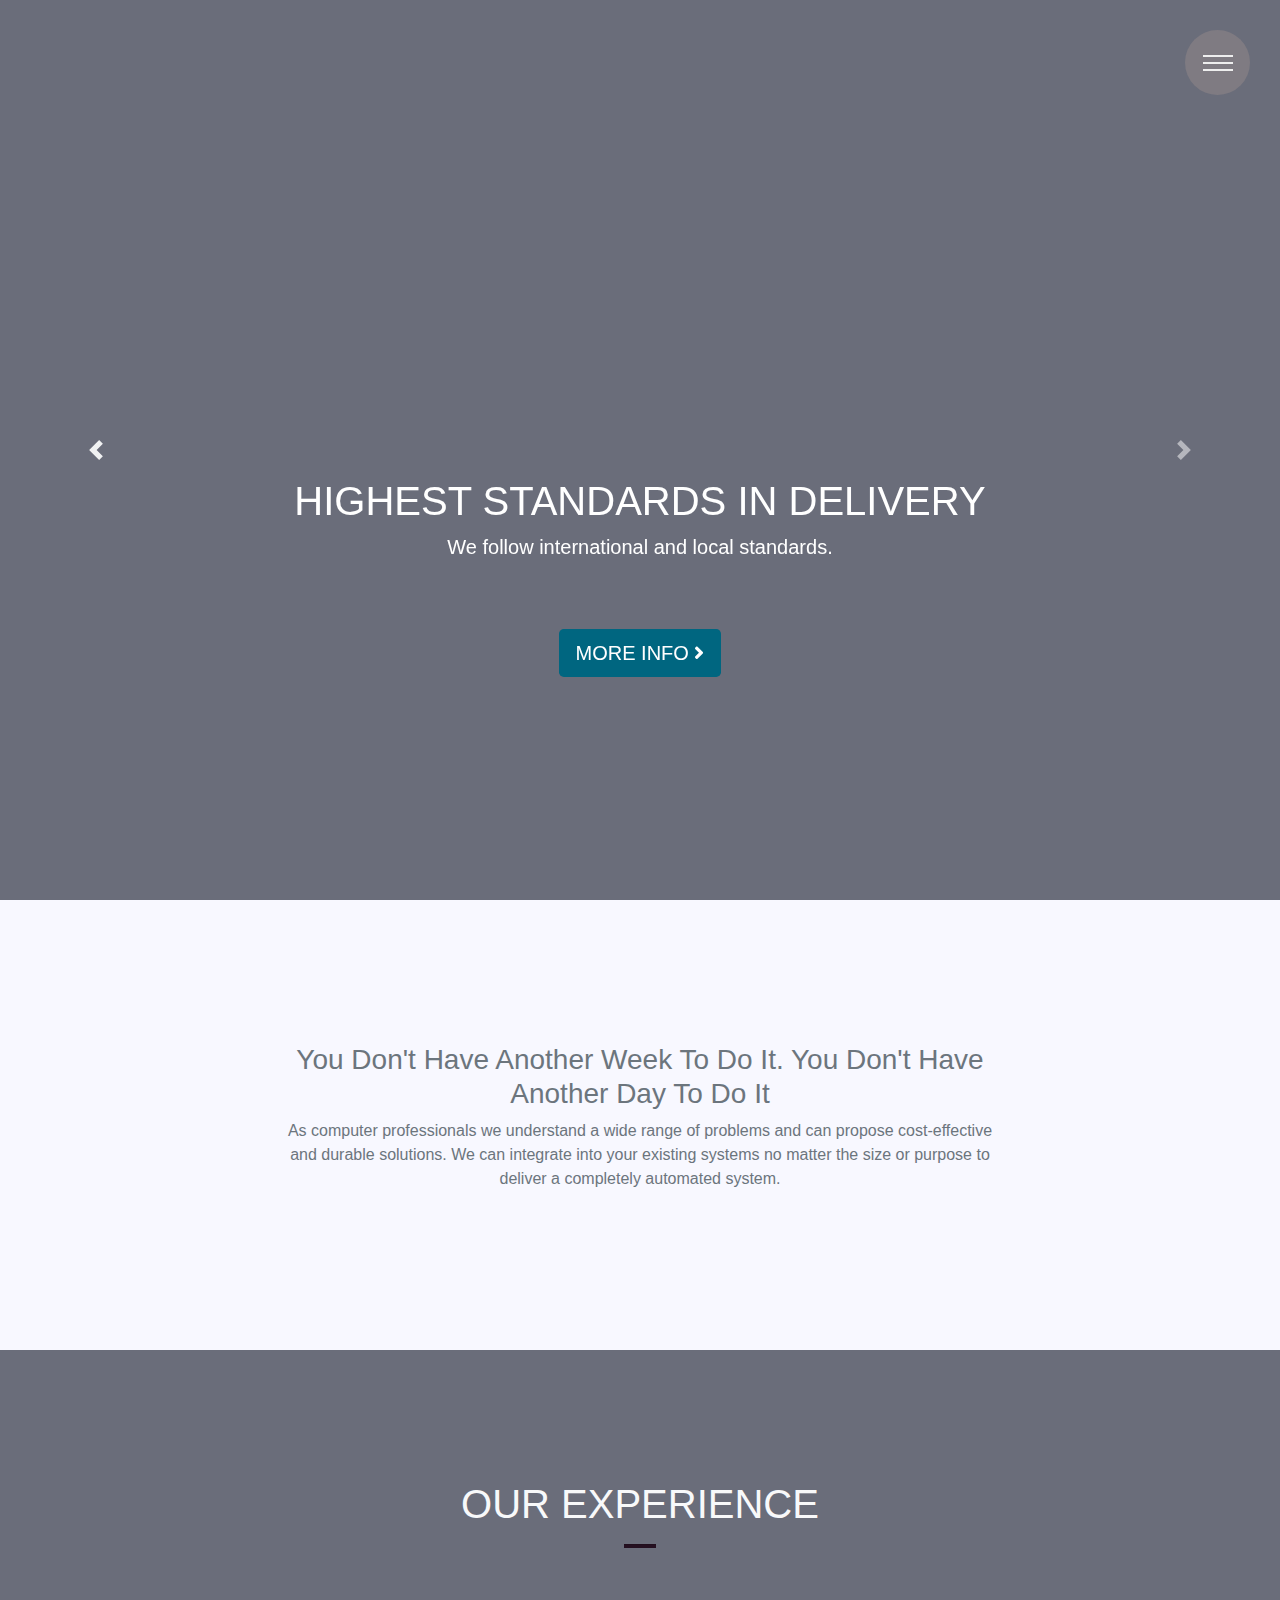
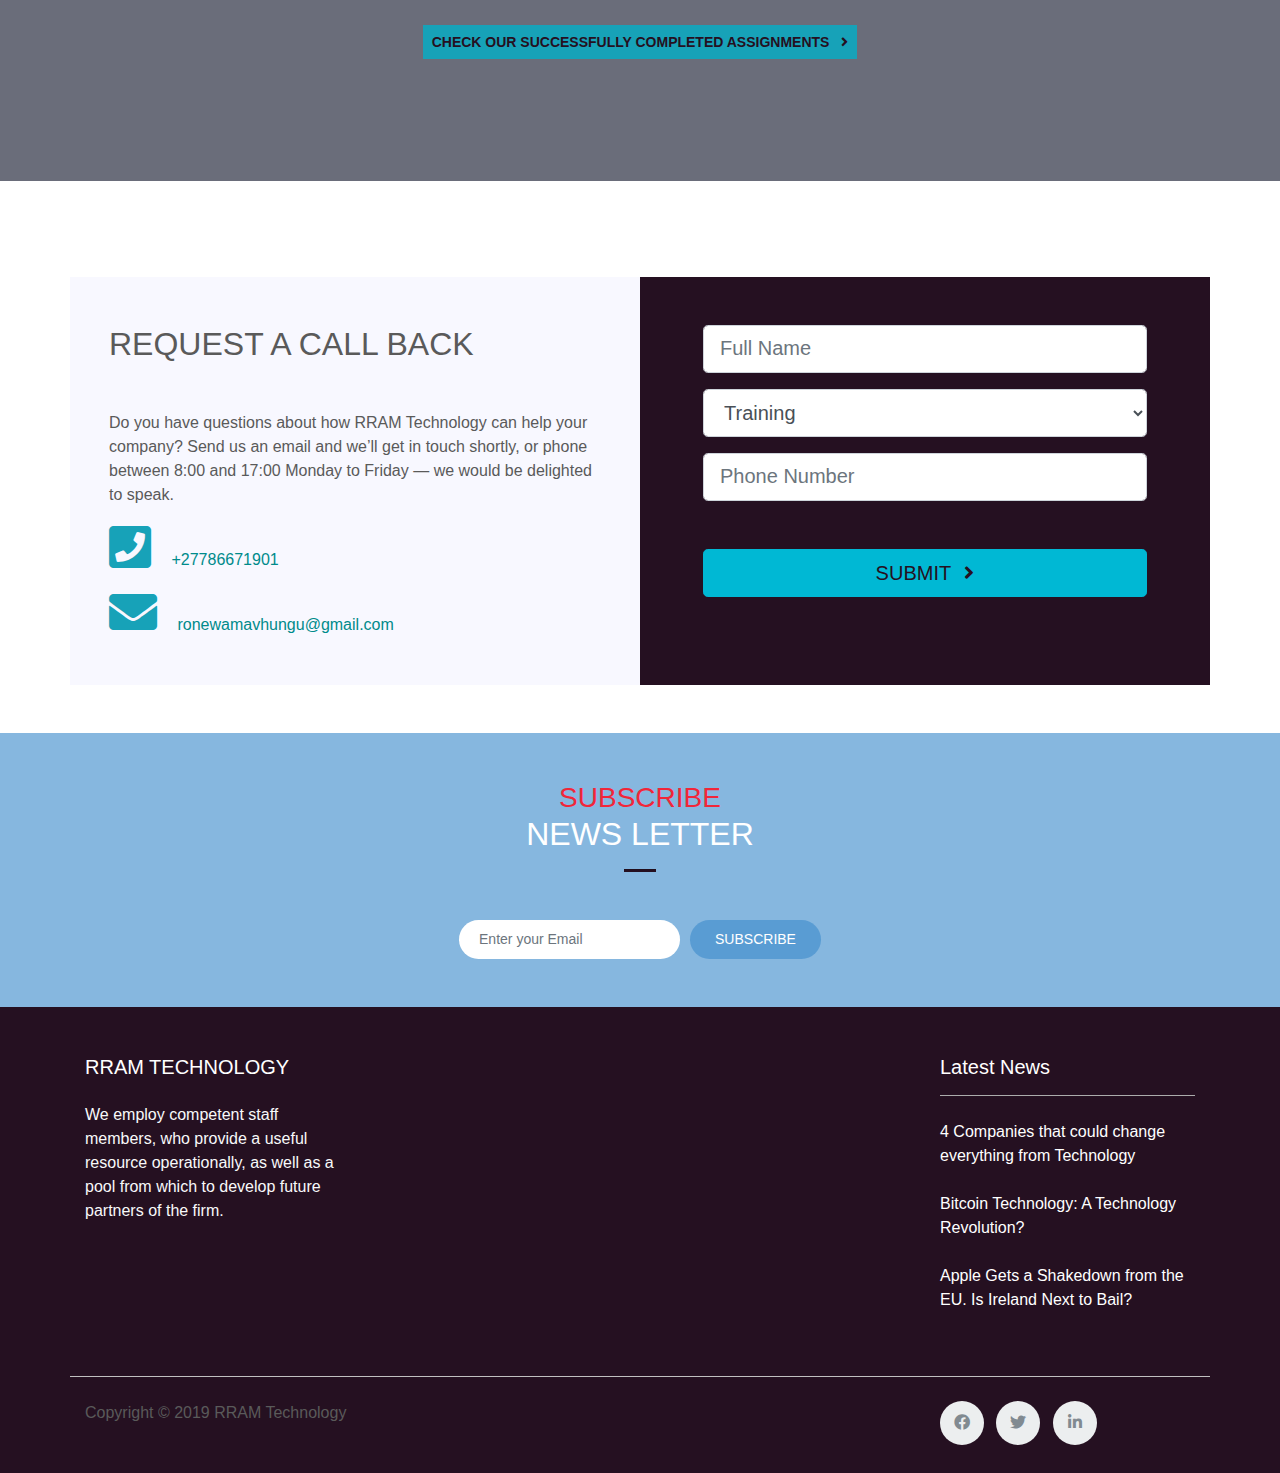
<file: index.html>
<!doctype html>
<html lang="en">

<head>
    <link rel="icon" href="img/feather-pen_icon-icons.com_52939.png">
    <title>RRAM Technology</title>
    <!-- Required meta tags -->
    <meta charset="utf-8">
    <meta name="viewport" content="width=device-width, initial-scale=1, shrink-to-fit=no">

    <!-- Bootstrap CSS -->
    <link rel="stylesheet" href="https://stackpath.bootstrapcdn.com/bootstrap/4.3.1/css/bootstrap.min.css"
        integrity="sha384-ggOyR0iXCbMQv3Xipma34MD+dH/1fQ784/j6cY/iJTQUOhcWr7x9JvoRxT2MZw1T" crossorigin="anonymous">
    <!-- Font Awesome -->
    <link rel="stylesheet" href="https://use.fontawesome.com/releases/v5.10.2/css/all.css">
    <link href="https://fonts.googleapis.com/css?family=Great+Vibes&display=swap" rel="stylesheet">

    <!-- Animate CSS -->
    <link rel="stylesheet" href="https://cdnjs.cloudflare.com/ajax/libs/animate.css/3.7.2/animate.min.css">
    <!--- SASS CSS --->
    <link rel="stylesheet" href="">
    <!--- query CSS --->
    <link rel="stylesheet" href="css/query.css">

    <link rel="stylesheet" href="css/style.css">
    <link rel="stylesheet" href="css/news.letter.css">
    <!-- lightbox CSS-->
    <link rel="stylesheet" href="css/lightbox.css">
    <link rel="stylesheet" href="css/carousel.css">
    <link rel="stylesheet" href="css/footer.css">
</head>

<body>
    <nav class="navigation">
        <button class="navbar-toggler hamburger-menu" type="button" data-toggle="collapse" data-target="#myNavbar">
            <div class="line1"></div>
            <div class="line2"></div>
            <div class="line3"></div>
        </button>
        <div class="bg-cover"></div>
        <div class="collapse nav-content" id="myNavbar">
            <div class="container-fluid">
                <div class="row">
                    <div class="col-10 mx-auto">
                        <a href="index.html" class="navbar-brand mt-4 d-lg-none d-block">
                            <img src="img/feather-pen_icon-icons.com_52939.png" width="60">
                        </a>
                        <ul class="navbar-nav text-capitalize flex-lg-row flex-column nav-justified">
                            <li class="nav-item active">
                                <a class="nav-link m-lg-3 m-1 link-item" href="index.html">Home <span
                                        class="sr-only">(current)</span></a>
                            </li>
                            <li class="nav-item">
                                <a class="nav-link m-lg-3 m-1 link-item" href="#">Team</a>
                            </li>
                            <li class="nav-item">
                                <a class="nav-link m-lg-3 m-1 link-item" href="files/gallery.html">Gallery</a>
                            </li>
                            <li class="nav-item">
                                <a class="nav-link m-lg-3 m-1 link-item" href="files/contact.html">Contact</a>
                            </li>
                        </ul>
                    </div>
                </div>
            </div>
            <div class="container-fluid">
                <div class="row mt-4 mb-5">
                    <div class="col text-center" id="webname">
                        <h1 class="display-3 text-white">Welcome to</h1>
                        <h3 class="text-capitalize text-light">RRAM Technology</h3>
                    </div>
                </div>
                <div class="row d-lg-block d-none">
                    <div class="col text-center">
                        <img src="img/feather-pen_icon-icons.com_52939.png" width="350">
                    </div>
                </div>
            </div>
        </div>
    </nav>
    <!-- end of nav -->
    <div id="myCarousel" class="carousel slide" data-ride="carousel">
        <div class="carousel-inner">
            <div class="carousel-item active" id="first_slide">
                <!--img class="d-block w-100 img-responsive"
                    src="https://spyre-theme.bitbucket.io/v1.2.0/assets/img/img-39.jpg" alt="Second slide"-->
                <div class="carousel-caption text-center">
                    <h1 class="animated fadeInDown delay-2s">HIGHEST STANDARDS IN DELIVERY</h1>
                    <p class="animated bounceInRight delay-2s">We follow international and local standards.</p>
                    <p class="animated fadeInUp delay-2s">
                        <a href="#order" class="btn btn-lg text-white" role="button" style="background: #006680;">MORE INFO <i
                                class="fas fa-angle-right fa-1x"></i></a>
                    </p>
                </div>
            </div>
            <div class="carousel-item" id="second_slide">
                <!--img class="d-block w-100 img-responsive"
                    src="https://spyre-theme.bitbucket.io/v1.2.0/assets/img/img-40.jpg" alt="Second slide"-->
                <div class="carousel-caption text-center">
                    <h1 class="animated fadeInUp delay-2s">LEADING PROVIDER IN SOFTWARE SOLUTIONS</h1>
                    <p class="animated bounceInLeft delay-2s">Each problem is unique and we treat it as such.</p>
                    <p class="animated fadeInDown delay-2s">
                        <a href="#order" class="btn btn-lg text-white" role="button" style="background: #006680;">MORE INFO <i
                                class="fas fa-angle-right fa-1x"></i></a>
                    </p>
                </div>
            </div>
            <div class="carousel-item" id="third_slide">
                <!--img class="d-block w-100 img-responsive"
                    src="https://spyre-theme.bitbucket.io/v1.2.0/assets/img/img-38.jpg" alt="Third slide"-->
                <div class="carousel-caption text-center">
                    <h1 class="animated fadeInDown delay-2s">WE ARE A TEAM OF PROFESSIONAL</h1>
                    <p class="animated zoomIn delay-2s">An effective team of qualified and passionate computer artisans.
                    </p>
                    <p class="animated fadeInUp delay-2s" id="btn">
                        <a href="#order" class="btn btn-lg text-white" role="button" style="background: #006680;">MORE INFO <i
                                class="fas fa-angle-right fa-1x"></i></a>
                    </p>
                </div>
            </div>
        </div>
        <a class="carousel-control-prev" href="#myCarousel" role="button" data-slide="prev">
            <span class="carousel-control-prev-icon" aria-hidden="true"></span>
            <span class="sr-only">Previous</span>
        </a>
        <a class="carousel-control-next" href="#myCarousel" role="button" data-slide="next">
            <span class="carousel-control-next-icon" aria-hidden="true"></span>
            <span class="sr-only">Next</span>
        </a>
    </div>

    <section class="header">
        <div class="container">
            <div class="row justify-content-center align-items-center" style="height: 50vh;">
                <div class="col-lg-8 col-md-12 text-center text-light">
                    <h3 class="text-capitalize text-center text-secondary">you don't have another week to do it.
                        you don't have another day to do it
                    </h3>
                    <p class="text-center text-secondary">As computer professionals we understand a wide range of
                        problems and can
                        propose cost-effective and durable solutions. We can integrate into your existing systems
                        no matter the size or purpose to deliver a completely automated system.
                    </p>
                </div>
            </div>
        </div>
    </section>
    <!-- end of header section--
      <!--section-->
    <section class="exprience">
        <div class="container">
            <div class="row">
                <div class="col-md-12 py-3 mt-5">
                    <h1 class="text-center text-uppercase py-5 text-light" style="color: #251021;">OUR EXPERIENCE
                        <hr class="mt-3"
                            style="width: 32px;height: 4px; margin: auto;box-sizing: border-box;background-color:#251021;">
                    </h1>
                </div>
            </div>
            <div class="row">
                <div class="col-md-12 pb-5 mb-5">
                    <h2 class="text-center">
                        <a href="#" class="me bg-info p-2" style="color: #251021; text-decoration:none;">CHECK OUR
                            SUCCESSFULLY COMPLETED ASSIGNMENTS <i class="fas fa-angle-right ml-2"></i></a>
                    </h2>
                </div>
            </div>
        </div>
    </section>

    <!--Find and contact Us-->
    <section class="oder mt-5" id="order">
        <div class="container">
            <div class="row my-5">
                <div class="col-lg-6 col-md-6 col-sm-6 mt-5" style="background-color:ghostwhite;">
                    <div class="my-5">
                        <h2 class="px-4 text-capitalize">
                            REQUEST A CALL BACK
                        </h2>

                        <p class="px-4 mt-5">
                            Do you have questions about how RRAM Technology can help your company? Send us an email and
                            we’ll get in touch shortly, or phone between 8:00 and 17:00 Monday to Friday — we would be
                            delighted to speak.
                        </p>
                        <p class="px-4">
                            <i class="fas fa-phone-square fa-3x text-info"></i> <span class="ml-3"
                                style="color: darkcyan"> +27786671901 </span>
                        </p>
                        <p class="px-4">
                            <i class="fas fa-envelope fa-3x text-info"></i> <span class="ml-3">
                                <a href="#" style="text-decoration: none;color: darkcyan"> ronewamavhungu@gmail.com
                                </a></span>
                        </p>
                    </div>
                </div>
                <div class="col-lg-6 col-md-6 col-sm-6 mt-5" style="background-color: #251021;">

                    <div class="stat m-5" id="status"></div>

                    <form method="post" action="mail.php" id="contact-form" name="contact-form" class="my-4 px-5">
                        <div class="form-group">
                            <input type="text" name="fullname" id="fullname" class="form-control form-control-lg"
                                placeholder="Full Name" />
                        </div>
                        <div class="form-group">
                            <select id="pick" name="pick" class="form-control form-control-lg">
                                <option selected>Training</option>
                                <option value="Website">Web Design</option>
                                <option value="WebApp">Web App Development</option>
                                <option value="Profile">Company Profile</option>
                            </select>
                        </div>
                        <div class="form-group">
                            <input type="tel" name="cell_call" id="cell_call" class="form-control form-control-lg"
                                placeholder="Phone Number" />
                        </div>
                    </form>
                    <div class="form-group m-5">
                        <button type="submit" class="btn btn-primary btn-lg text-uppercase  btn-block"
                            onclick="validateForm();">submit
                            <i class="fas fa-angle-right ml-2"></i>
                        </button>
                    </div>
                </div>
            </div>
        </div>
    </section>

    <!--News letter-->
    <section class="subscribe py-5">
        <div class="container-fluid">
            <div class="section-header justify-contect-center align-content-center">
                <h3 class="my-0 fw-medium text-primary text-uppercase text-center">SUBSCRIBE</h3>
                <h2 class="text-center text-uppercase mb-5">News letter
                    <hr class="mt-3" style="width: 32px;height: 3px; margin: 
                        auto;box-sizing: border-box;background-color:#251021;">
                </h2>
            </div>

            <form method="post" action="#" id="contact-form" name="contact-form">
                <div class="form-row justify-content-center">
                    <div class="col-auto">
                        <input type="text" class="form-control form-control-lg" placeholder="Enter your Email">
                    </div>
                    <div class="col-auto">
                        <button type="submit" class="text-uppercase">Subscribe</button>
                    </div>
                </div>
            </form>
        </div>
    </section>
    <!-- End of News letter-->

    <!-- footer section -->
    <footer>
        <div class="container-fluid" style="background-color: #251021">
            <div class="row">
                <div class="container" style="border-bottom: 1px solid silver;">
                    <div class="row">
                        <div class="col-md-3 my-5">
                            <h5 class="text-white">RRAM TECHNOLOGY
                            </h5>

                            <p class="text-light text-align-center mt-4">We employ competent staff members, who provide
                                a useful resource operationally, as well as a pool from which to develop future partners
                                of the firm.</p>
                        </div>
                        <div class="col-md-3"></div>
                        <div class="col-md-3"></div>
                        <div class="col-md-3 my-5">
                            <h5 class="text-white">Latest News
                                <hr class="after mt-3"
                                    style="width: 100%;margin: auto;box-sizing: border-box;background-color: silver;">
                            </h5>
                            <p class="mt-4 text-white">4 Companies that could change everything from Technology</p>
                            <p class="mt-4 text-white">Bitcoin Technology: A Technology Revolution?</p>
                            <p class="mt-4 text-white">Apple Gets a Shakedown from the EU. Is Ireland Next to Bail?</p>
                        </div>
                    </div>
                </div>
            </div>
            <div class="row">
                <div class="container">
                    <div class="row ">
                        <div class="col-md-9 col-sm-6 col-xs-12" id="copyright">
                            <p class="my-4">Copyright &copy; 2019 RRAM Technology</p>
                        </div>
                        <div class="col-md-3 col-sm-6 col-xs-12">
                            <ul class="social-icons my-4">
                                <li>
                                    <a class="facebook" href="https://www.facebook.com/ronewa.gilbert">
                                        <i class="fab fa-facebook fa-1x"></i>
                                    </a>
                                </li>
                                <li>
                                    <a class="twitter" href="https://twitter.com/MavhunguRgb">
                                        <i class="fab fa-twitter fa-1x"></i>
                                    </a>
                                </li>
                                <li>
                                    <a class="linkedin" href="https://za.linkedin.com/in/mavhungu-ronewa-8687b7103">
                                        <i class="fab fa-linkedin-in fa-1x"></i>
                                    </a>
                                </li>
                            </ul>
                        </div>
                    </div>
                </div>
            </div>
        </div>
    </footer>
    <!-- end of footer section -->


    <!-- Optional JavaScript -->
    <!-- jQuery first, then Popper.js, then Bootstrap JS -->
    <script src="https://code.jquery.com/jquery-3.3.1.slim.min.js"
        integrity="sha384-q8i/X+965DzO0rT7abK41JStQIAqVgRVzpbzo5smXKp4YfRvH+8abtTE1Pi6jizo" crossorigin="anonymous">
    </script>
    <script src="js/validate.js"></script>
    <script src="https://cdnjs.cloudflare.com/ajax/libs/popper.js/1.14.7/umd/popper.min.js"
        integrity="sha384-UO2eT0CpHqdSJQ6hJty5KVphtPhzWj9WO1clHTMGa3JDZwrnQq4sF86dIHNDz0W1" crossorigin="anonymous">
    </script>
    <script src="https://stackpath.bootstrapcdn.com/bootstrap/4.3.1/js/bootstrap.min.js"
        integrity="sha384-JjSmVgyd0p3pXB1rRibZUAYoIIy6OrQ6VrjIEaFf/nJGzIxFDsf4x0xIM+B07jRM" crossorigin="anonymous">
    </script>
    <script src="js/lightbox-plus-jquery.js"></script>
    <script src="js/lightbox.js"></script>
    <script src="js/scrol.js"></script>

</body>

</html>
</file>
<file: css/query.css>
@media (min-device-width : 320px) and (max-device-width : 480px) {
    .me i{
        display: none!important;
    
    }
    .events_section_area #projects{
    flex-direction: column-reverse;
}
    
}

/* Desktops and laptops ----------- */
@media only screen  and (min-width : 768px) {
    
}
/* Large screens ----------- */
@media only screen  and (min-width : 1824px) {
    
}
</file>
<file: css/style.css>
.header{
    background: ghostwhite;
}
.btn-primary{
    background:#00b8d4 !important;
    border-radius: 0px solid #00b8d4!important;
    border-color: #00b8d4 !important;
    color: #251021;
}
.btn-primary:hover{
    background:#251021!important;
    border-radius: 0px solid #4dd0e1 !important;
    border-color: #4dd0e1!important;
    color: #4dd0e1;
}
.btn-outline-success{
    border-radius: 3px;
}
.status{
        background: #9B1B30;
        color: white;
        padding: 1em;
        margin-top: 5px;
}
.carousel-caption a{
    font-weight: 500;
    font-display: bold;
}
.nav-content{
    z-index: 150;
    position: fixed;
    width: 100%;
}
.link-item {
    font-size: 20px;
    color: #eee;
    border-bottom: 1px solid #eee;
}
.link-item:hover {
    color: #fff;
    border-bottom: 1px solid #fff;
    border-radius: 50% 50% 0 0;
    background: rgba(0, 0, 0, .3);
}
/* costume navigation*/
.hamburger-menu {
    width: 65px;
    height: 65px;
    background: #7f7b82;
    position: fixed;
    top: 30px;
    right: 30px;
    z-index: 200;
    border-radius: 50%;
    outline: none!important;
    transition: all .5s;
}
.line1, 
.line2,
.line3 {
    width: 30px;
    height: 2px;
    background: #eee;
    margin: 5px;
    transition: all .5s;
}
.bg-cover {
    background: rgba(35, 37, 40, .98);
    width: 55px;
    height: 55px;
    position: fixed;
    top: 35px;
    right: 35px;
    z-index: 100;
    border-radius: 50%;
    transition: all .5s;
}
.change .line1 {
    transform: rotate(-405deg) translate(-5px, 5px);
    background: #777;
}

.change .line2 {
    opacity: 0;
}

.change .line3 {
    transform: rotate(405deg) translate(-5px, -5px);
    background: #777;
}

.change .hamburger-menu {
    background: #eef0eb;
}

.change .bg-cover {
    transform: scale(150);
}

.common-title {
    display: inline-block;
    font-size: 3rem;
    font-weight: 500;
    text-shadow: 2px 2px 5px #aaa;
    transition: all .5s;
}

.common-title:first-letter {
    font-family: 'Great Vibes', cursive;
    font-size: 5rem;
    margin-right: 10px;
    font-style: normal;
}

.common-title:hover {
    transform: translate(-5px, -3px);
    text-shadow: 2px 5px 20px #aaa;
}
#webname h1{
    font-size: 28px;
}
.me{
    padding-right: 49px;
    color: #251021;
    border-color: #6cbaae;
    background: #6cbaae;
    border-width: 3px;
    padding: 10px 25px;
    font-weight: 700;
    font-size: 14px;
    text-transform: uppercase;
    line-height: 23px;
    text-decoration: none;
    outline: none !important;
    box-sizing: border-box;
    
    display: inline-block;
    margin-bottom: 0;
    text-align: center;
    vertical-align: middle;
    cursor: pointer;
    background-image: none;
    background-color: transparent;
    color: #5472D2;
    border: 1px solid transparent;
    box-sizing: border-box;
    word-wrap: break-word;
    -webkit-user-select: none;
    -moz-user-select: none;
    -ms-user-select: none;
    user-select: none;
    position: relative;
    top: 0;
    -webkit-transition: all .2s ease-in-out;
    transition: all .2s ease-in-out;
    line-height: normal;
    font-size: 14px;
    padding: 14px 20px;
}
.exprience {
    padding: 2vh 0;
    background: url(https://i.ibb.co/r4xf3sK/newslater.jpg) center center no-repeat;
    background-size: cover;
    overflow: hidden;
    position: relative;
}
.exprience:before {
    content: "";
    background: rgba(6, 12, 34, 0.6);
    position: absolute;
    bottom: 0;
    top: 0;
    left: 0;
    right: 0;
  }
.fw-medium {
    font-weight: 500!important;
}.text-primary {
    color: #f12639!important;
}.text-uppercase {
    text-transform: uppercase!important;
}
</file>
<file: css/news.letter.css>
/* News letter style */
.subscribe {
    background: #3e8ccca0;
    overflow: hidden;
    position: relative;
    
}
.subscribe:before {
    content: "";
    /*background: rgba(6, 12, 34, 0.6);*/
    position: absolute;
    bottom: 0;
    top: 0;
    left: 0;
    right: 0;
}
.subscribe .section-header h2,
.subscribe p {
  color: #fff;
}
.subscribe input {
  background: #fff;
  color: #060c22;
  border: 0;
  outline: none;
  margin: 0;
  padding: 9px 20px;
  border-radius: 50px;
  font-size: 14px;
}
.subscribe button {
  border: 0;
  padding: 9px 25px;
  cursor: pointer;
  background: #3e8ccca0;
  color: #fff;
  transition: all 0.3s ease;
  outline: none;
  font-size: 14px;
  border-radius: 50px;
}
.subscribe button:hover {
  background: #25101c94;
  color: #fff;
}
</file>
<file: css/carousel.css>
/* GLOBAL STYLES
-------------------------------------------------- */
/* Padding below the footer and lighter body text */

body {
  padding-top: 0rem;
  /*padding-bottom: 3rem;*/
  color: #5a5a5a;
}

/* CUSTOMIZE THE CAROUSEL
-------------------------------------------------- */

/* Carousel base class */
/*------------------------------- vertical carousel indicators ------------------------------*/
.carousel-indicators{
  /*position:absolute;*/
  
  bottom: 32px;
  margin:auto;
  /*height:20px;
  /*right:10px; left:auto;*/
  width:auto;
  }
  .carousel-indicators li{
    display:block; 
    margin-bottom:5px; 
    border:1px solid #5a5a5a; 
  }
  .carousel-indicators li.active{
    margin-bottom:5px;
    background:#5a5a5a;
  }
/* Since positioning the image, we need to help out the caption */
.carousel-caption {
  bottom: 3rem;
  z-index: 10;
}
.carousel-caption p a{
  margin-bottom: 10vh;
  margin-top: 3rem;
}

/* Declare heights because of positioning of img element */
.carousel-item {
  height: 100vh;
  /*background-color: #777;*/
  /*background: linear-gradient(rgba(0,0,0, .4),rgba(0,0,0, .6));*/
  background: rgba(6, 12, 34, 0.6);
}
#first_slide{
  background:url("https://spyre-theme.bitbucket.io/v1.2.0/assets/img/img-39.jpg") center center no-repeat;
  background-size: cover;
  overflow: hidden;
  position: relative;
  min-height: 100vh;
}
#first_slide:before{
  content: "";
  background: rgba(6, 12, 34, 0.6);
  position: absolute;
  bottom: 0;
  top: 0;
  left: 0;
  right: 0;
}
#second_slide{
  background:url("https://spyre-theme.bitbucket.io/v1.2.0/assets/img/img-40.jpg") center center no-repeat;
  background-size: cover;
  overflow: hidden;
  position: relative;
  min-height: 100vh;
}
#second_slide:before{
  content: "";
  background: rgba(6, 12, 34, 0.6);
  position: absolute;
  bottom: 0;
  top: 0;
  left: 0;
  right: 0;
}
#third_slide{
  background:url("https://spyre-theme.bitbucket.io/v1.2.0/assets/img/img-38.jpg") center center no-repeat;
  background-size: cover;
  overflow: hidden;
  position: relative;
  min-height: 100vh;
}
#third_slide:before{
  content: "";
  background: rgba(6, 12, 34, 0.6);
  position: absolute;
  bottom: 0;
  top: 0;
  left: 0;
  right: 0;
}
.carousel-item > img {
  position: absolute;
  top: 0;
  left: 0;
  min-width: 100%;
  height: 100vh;
}


/* MARKETING CONTENT
-------------------------------------------------- */

/* Center align the text within the three columns below the carousel */
.marketing .col-lg-4 {
  margin-bottom: 1.5rem;
  text-align: center;
}
.marketing h2 {
  font-weight: 400;
}
.marketing .col-lg-4 p {
  margin-right: .75rem;
  margin-left: .75rem;
}


/* Featurettes
------------------------- */

.featurette-divider {
  margin: 5rem 0; /* Space out the Bootstrap <hr> more */
}

/* Thin out the marketing headings */
.featurette-heading {
  font-weight: 300;
  line-height: 1;
  letter-spacing: -.05rem;
}


/* RESPONSIVE CSS
-------------------------------------------------- */
@media (min-width : 320px){

}

@media (min-width: 40em) {
  /* Bump up size of carousel content */
  .carousel-caption p {
    /*margin-bottom: 1.25rem;*/
    font-size: 1.25rem;
    line-height: 1.4;
    
  }
#webname h1{
    font-size: 28px;
}
.carousel-item {
  height: 100vh;
  /*background-color: #777;*/
  background: linear-gradient(rgba(0,0,0, .4),rgba(0,0,0, .6));
}
.carousel-caption p a{
  margin-bottom: 18vh;
}
.carousel-item > img {
  position: absolute;
  top: 0;
  left: 0;
  min-width: 100%;
  height: 100vh;
}

  .featurette-heading {
    font-size: 50px;
  }
}

@media (min-width: 48em) {}

@media (min-width: 62em) {
  .featurette-heading {
    margin-top: 7rem;
  }
.carousel-item {
  height: 100vh;
  /*background-color: #777;*/
  background: linear-gradient(rgba(0,0,0, .4),rgba(0,0,0, .6));
} 
.carousel-caption p {
    margin-bottom: 1.25rem;
    font-size: 1.25rem;
    line-height: 1.4;
}
.carousel-caption p a{
  margin-bottom: 15vh;
}
.carousel-item > img {
  position: absolute;
  top: 0;
  left: 0;
  min-width: 100%;
  height: 100vh;
}
.featurette-heading {
    font-size: 60px;
  }
}
</file>
<file: css/footer.css>
.site-footer .social-icons{
    text-align:right
}
.site-footer .social-icons a{
    width:40px;
    height:40px;
    line-height:40px;
    margin-left:6px;
    margin-right:0;
    border-radius:100%;
    background-color:#33353d
}
.copyright-text{
    margin:0
}
.social-icons{
    padding-left:0;
    margin-bottom:0;
    list-style:none
}
.social-icons li{
    display:inline-block;
    margin-bottom:4px;
}
.social-icons li.title{
    margin-right:15px;
    text-transform:uppercase;
    color:#96a2b2;
    font-weight:700;
    font-size:13px;
}
.social-icons a{
    background-color:#eceeef;
    color:#818a91;
    font-size:16px;
    display:inline-block;
    line-height:44px;
    width:44px;
    height:44px;
    text-align:center;
    margin-right:8px;
    border-radius:100%;
    -webkit-transition:all .2s linear;
    -o-transition:all .2s linear;
    transition:all .2s linear;
}
.social-icons a:active,.social-icons a:focus,.social-icons a:hover{
    color:#fff;
    background-color:#29aafe;
}
.social-icons.size-sm a{
    line-height:34px;
    height:34px;
    width:34px;
    font-size:14px;
}
.social-icons a.facebook:hover{
    
    background-color:#3b5998;
}
.social-icons a.twitter:hover{

    background-color:#00aced;
}
.social-icons a.linkedin:hover{

    background-color:#007bb6;
}


@media (max-width:991px){

    .site-footer [class^=col-]{
    margin-bottom:30px
}
}
@media (max-width:767px){
    
 .social-icons{
    text-align:center;
}
#copyright{
    text-align:center;
}
.social-icons li.title{
        display:block;
        margin-right:0;
        font-weight:600;
        text-align: center;
    }
}
</file>
